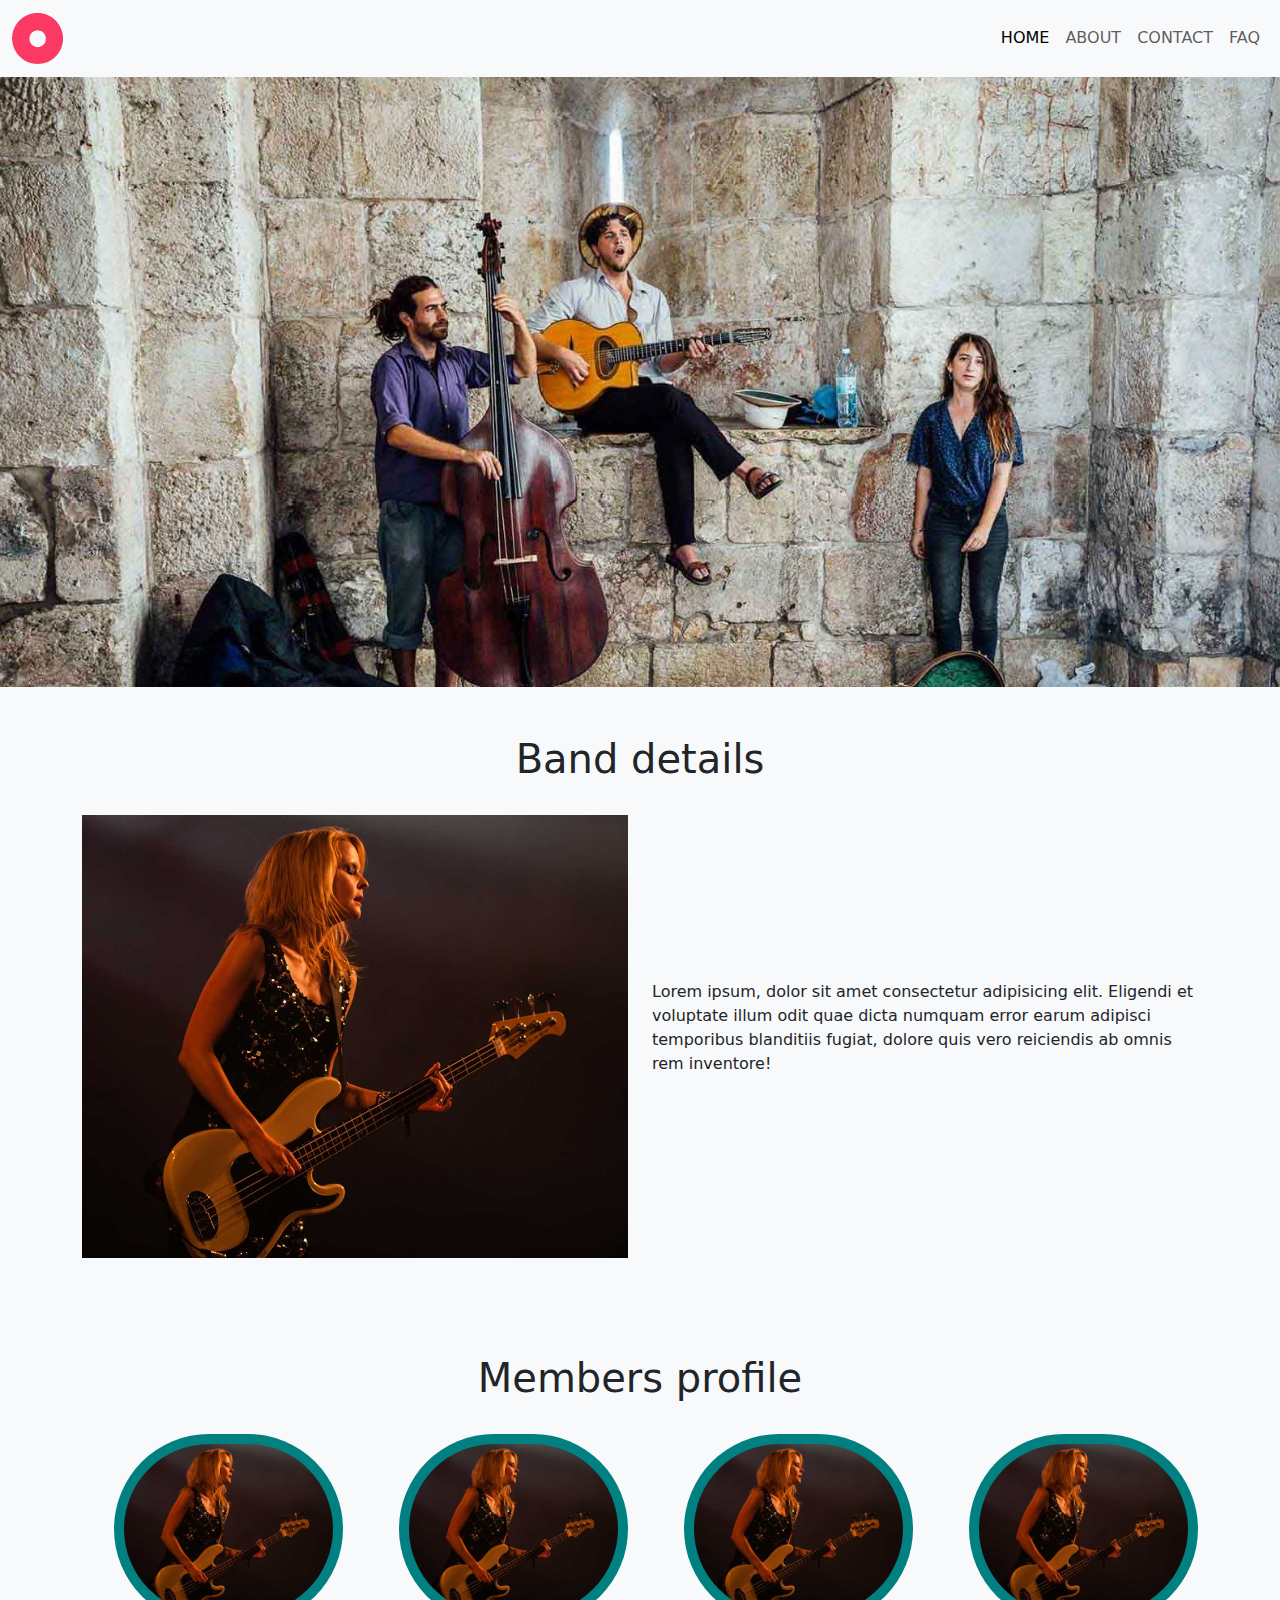
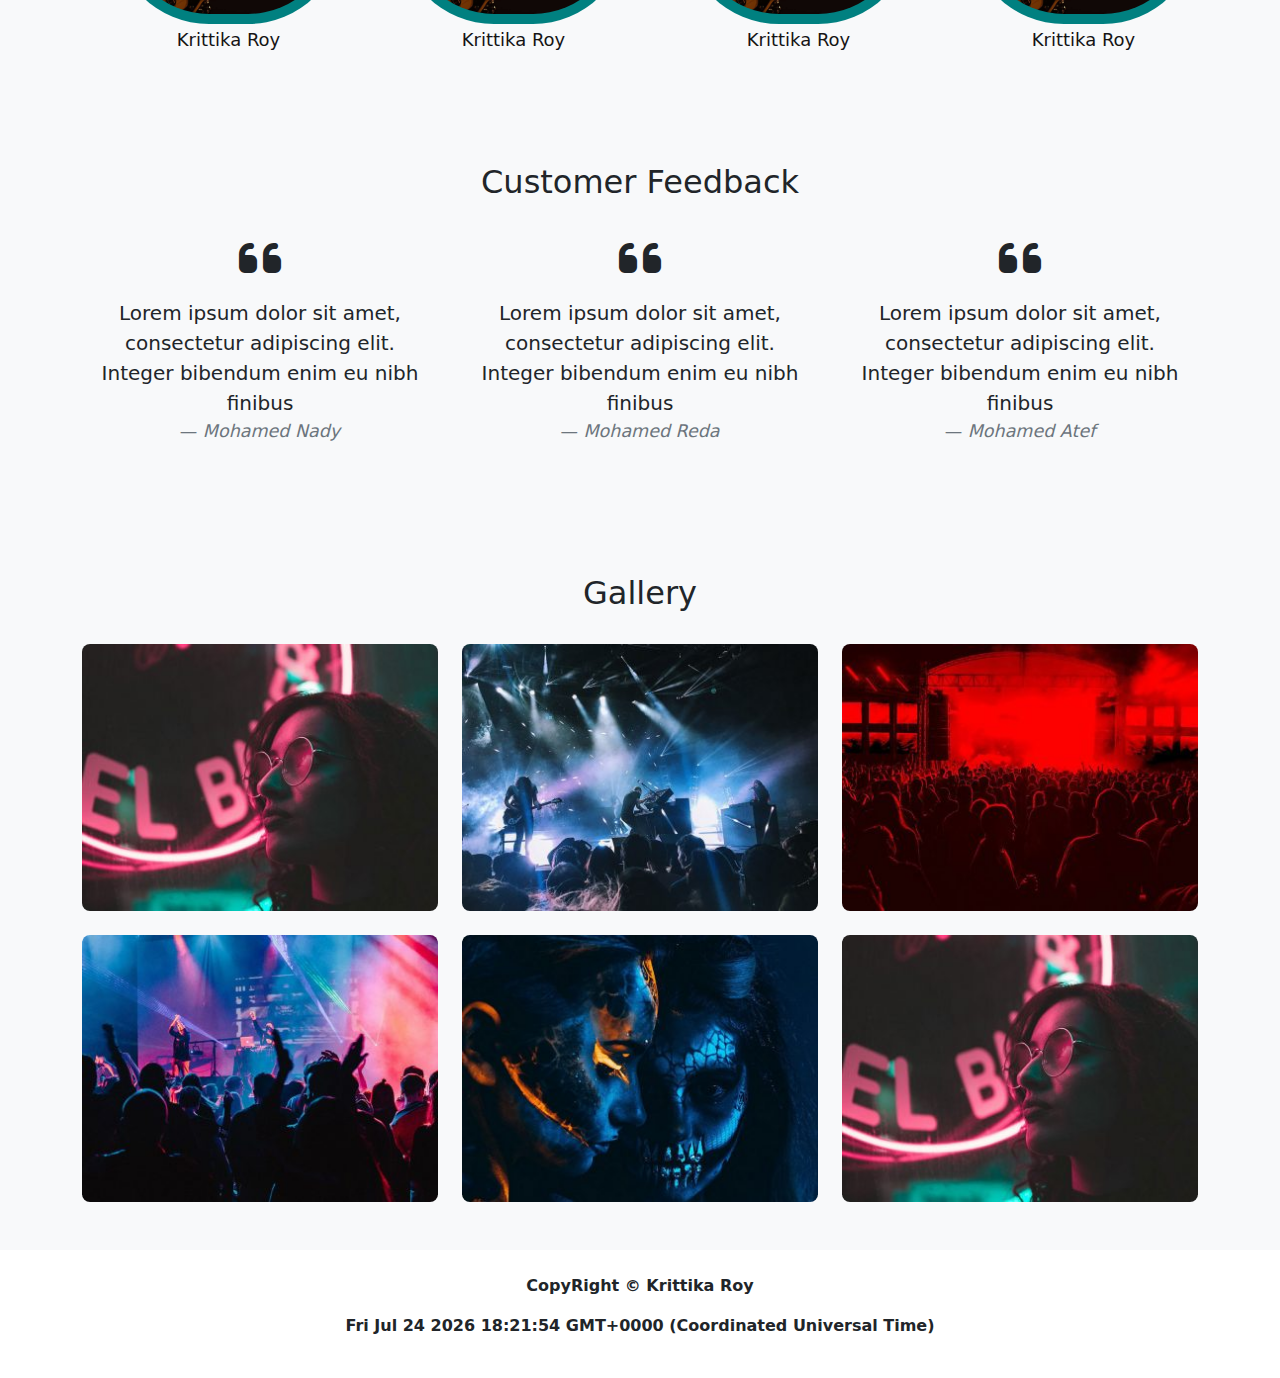
<file: index.html>
<!doctype html>
<html lang="en">

<head>
    <title>Home - Music</title>
    <meta charset="utf-8">
    <meta name="description" content="Free Web tutorials">
    <meta name="keywords" content="HTML, CSS, JavaScript">
    <meta name="author" content="John Doe">
    <meta name="viewport" content="width=device-width, initial-scale=1">
    <!-- favicon -->
    <link rel="icon" href="assets/img/logo.png">
    <!-- font awesome -->
    <link rel="stylesheet" href="https://cdnjs.cloudflare.com/ajax/libs/font-awesome/6.6.0/css/all.min.css">
    <!-- botostrap css-->
    <link href="https://cdn.jsdelivr.net/npm/bootstrap@5.3.3/dist/css/bootstrap.min.css" rel="stylesheet">
    <!-- style css -->
    <link rel="stylesheet" href="assets/css/style.css">
</head>

<body>
    <!-- navbar section start -->
    <nav id="navbar" class="navbar navbar-expand-lg bg-body-tertiary">
        <div class="container-fluid">
            <a class="navbar-brand" href="index.html"><img src="assets/img/logo.png" alt="logo"
                    class="w-25 d-block"></a>
            <button class="navbar-toggler" type="button" data-bs-toggle="collapse"
                data-bs-target="#navbarSupportedContent" aria-controls="navbarSupportedContent" aria-expanded="false"
                aria-label="Toggle navigation">
                <span class="navbar-toggler-icon"></span>
            </button>
            <div class="collapse navbar-collapse" id="navbarSupportedContent">
                <ul class="navbar-nav ms-auto mb-2 mb-lg-0">
                    <li class="nav-item">
                        <a class="nav-link  text-uppercase active" aria-current="page" href="index.html">Home</a>
                    </li>
                    <li class="nav-item">
                        <a class="nav-link text-uppercase" href="about.html" target="_blank">About</a>
                    </li>
                    <li class="nav-item">
                        <a class="nav-link text-uppercase" href="contact.html" target="_blank">Contact</a>
                    </li>
                    <li class="nav-item">
                        <a class="nav-link text-uppercase" href="faq.html" target="_blank">FAQ</a>
                    </li>
                </ul>
            </div>
        </div>
    </nav>
    <!-- navbar section end -->
    <!-- Header section start -->
    <header id="header">
        <div class="col-12">
            <img src="assets/img/banner.jpg" alt="banner" class="w-100 d-block">
        </div>
    </header>
    <!-- Header section end -->
    <!-- About section start -->
    <section id="about" class="py-4 bg-body-tertiary">
        <section class="container py-4">
            <div class="row gy-4 align-items-center">
                <div class="col-12 text-center">
                    <h1>Band details</h1>
                </div>
                <div class="col-lg-6 col-md-6 col-sm-12">
                    <div>
                        <img src="assets/img/new-about-us.jpg" alt="about us" class="w-100 d-block">
                    </div>
                </div>
                <div class="col-lg-6 col-md-6 col-sm-12">
                    <div>
                        <p>Lorem ipsum, dolor sit amet consectetur adipisicing elit. Eligendi et voluptate illum odit
                            quae dicta numquam error earum adipisci temporibus blanditiis fugiat, dolore quis vero
                            reiciendis ab omnis rem inventore!</p>
                    </div>
                </div>
            </div>
        </section>
    </section>
    <!-- About section end -->
    <!-- members profile section start -->
    <section id="about" class="py-4 bg-body-tertiary">
        <section class="container py-4">
            <div class="row gy-4 align-items-center">
                <div class="col-12 text-center">
                    <h1>Members profile</h1>
                </div>
                <div class="col-lg-3 col-md-6 col-sm-12">
                    <div class="mp">
                        <ul>
                            <li>
                                <img src="assets/img/new-about-us.jpg" alt="about us" class="w-100 d-block">
                                <h4 class="text-decoration-none">Krittika Roy</h4>
                            </li>
                        </ul>
                    </div>
                </div>
                <div class="col-lg-3 col-md-6 col-sm-12">
                    <div class="mp">
                        <ul>
                            <li>
                                <img src="assets/img/new-about-us.jpg" alt="about us" class="w-100 d-block">
                                <h4 class="text-decoration-none">Krittika Roy</h4>
                            </li>
                        </ul>
                    </div>
                </div>
                <div class="col-lg-3 col-md-6 col-sm-12">
                    <div class="mp">
                        <ul>
                            <li>
                                <img src="assets/img/new-about-us.jpg" alt="about us" class="w-100 d-block">
                                <h4 class="text-decoration-none">Krittika Roy</h4>
                            </li>
                        </ul>
                    </div>
                </div>
                <div class="col-lg-3 col-md-6 col-sm-12">
                    <div class="mp">
                        <ul>
                            <li>
                                <img src="assets/img/new-about-us.jpg" alt="about us" class="w-100 d-block">
                                <h4>Krittika Roy</h4>
                            </li>
                        </ul>
                    </div>
                </div>
            </div>
        </section>
    </section>
    <!-- members profile section end -->
    <!-- customer feedback section start -->
    <section id="cf" class="py-4 py-lg-5 bg-light">
        <section class="container">
            <div class="row gy-4">
                <div class="col-12  ">
                    <div class="title-block text-center">
                        <h2 class="text-dark">Customer Feedback</h2>
                    </div>
                </div> <!--title end-->
                <div class="col-sm-6  col-lg-4">
                    <div class="card border-light bg-light text-center">
                        <i class="fa fa-quote-left fa-3x card-img-top rounded-circle"></i>
                        <div class="card-body blockquote">
                            <p class="card-text ">Lorem ipsum dolor sit amet, consectetur adipiscing elit. Integer
                                bibendum enim eu nibh finibus</p>
                            <footer class="blockquote-footer"><cite title="Source Title">Mohamed Nady</cite></footer>
                        </div>
                    </div>
                </div>

                <div class="col-sm-6 col-lg-4">
                    <div class="card border-light bg-light text-center">
                        <i class="fa fa-quote-left fa-3x card-img-top rounded-circle" aria-hidden="true"></i>
                        <div class="card-body blockquote">
                            <p class="card-text">Lorem ipsum dolor sit amet, consectetur adipiscing elit. Integer
                                bibendum enim eu nibh finibus</p>
                            <footer class="blockquote-footer"><cite title="Source Title">Mohamed Reda</cite></footer>
                        </div>
                    </div>
                </div>

                <div class=" col-sm-12 col-lg-4">
                    <div class="card border-light bg-light text-center">
                        <i class="fa fa-quote-left fa-3x card-img-top rounded-circle" aria-hidden="true"></i>
                        <div class="card-body blockquote">
                            <p class="card-text">Lorem ipsum dolor sit amet, consectetur adipiscing elit. Integer
                                bibendum enim eu nibh finibus</p>
                            <footer class="blockquote-footer"><cite title="Source Title">Mohamed Atef</cite></footer>
                        </div>
                    </div>
                </div>

            </div>
        </section>
    </section>
    <!-- customer feedback section end -->
    <!-- gallery section start -->
    <section id="gallery" class="py-4 py-lg-5 bg-light">
        <section class="container ">
            <div class="row gy-4 align-items-center">
                <div class="col-12 ">
                    <div class="title-block text-dark text-center">
                        <h2>Gallery</h2>
                    </div>
                </div> <!--title end-->
                <div class="col-6 col-lg-4">
                    <div class="gallery-poster">
                        <img src="assets/img/post-01-360x270.jpg" alt="music gallery" title="music gallery"
                            class="d-block w-100  rounded-3">
                    </div>
                </div>
                <div class="col-6 col-lg-4">
                    <div class="gallery-poster">
                        <img src="assets/img/post-02-360x270.jpg" alt="music gallery" title="music gallery"
                            class="d-block w-100  rounded-3">
                    </div>
                </div>
                <div class="col-6 col-lg-4">
                    <div class="gallery-poster">
                        <img src="assets/img/post-03-360x270.jpg" alt="music gallery" title="music gallery"
                            class="d-block w-100  rounded-3">
                    </div>
                </div>
                <div class="col-6 col-lg-4">
                    <div class="gallery-poster">
                        <img src="assets/img/post-04-360x270.jpg" alt="music gallery" title="music gallery"
                            class="d-block w-100  rounded-3">
                    </div>
                </div>
                <div class="col-6 col-lg-4">
                    <div class="gallery-poster">
                        <img src="assets/img/post-05-360x270.jpg" alt="music gallery" title="music gallery"
                            class="d-block w-100  rounded-3">
                    </div>
                </div>
                <div class="col-6 col-lg-4">
                    <div class="gallery-poster">
                        <img src="assets/img/post-01-360x270.jpg" alt="music gallery" title="music gallery"
                            class="d-block w-100  rounded-3">
                    </div>
                </div>

            </div>
        </section>
    </section>
    <!-- gallery section end -->
    <!-- footer section start -->
    <footer id="footer" class="py-4">
        <section class="container">
            <div class="col-12">
                <p class="text-center fw-bold">CopyRight &copy Krittika Roy</p>
                <p id="demo" class="text-center fw-bold"></p>
            </div>
        </section>
    </footer>
    <!-- footer section end -->
    <!-- botostrap js-->
    <script src="https://cdn.jsdelivr.net/npm/bootstrap@5.3.3/dist/js/bootstrap.bundle.min.js"></script>
    <!-- default js -->
    <script src="assets/js/default.js"></script>
</body>

</html>
</file>
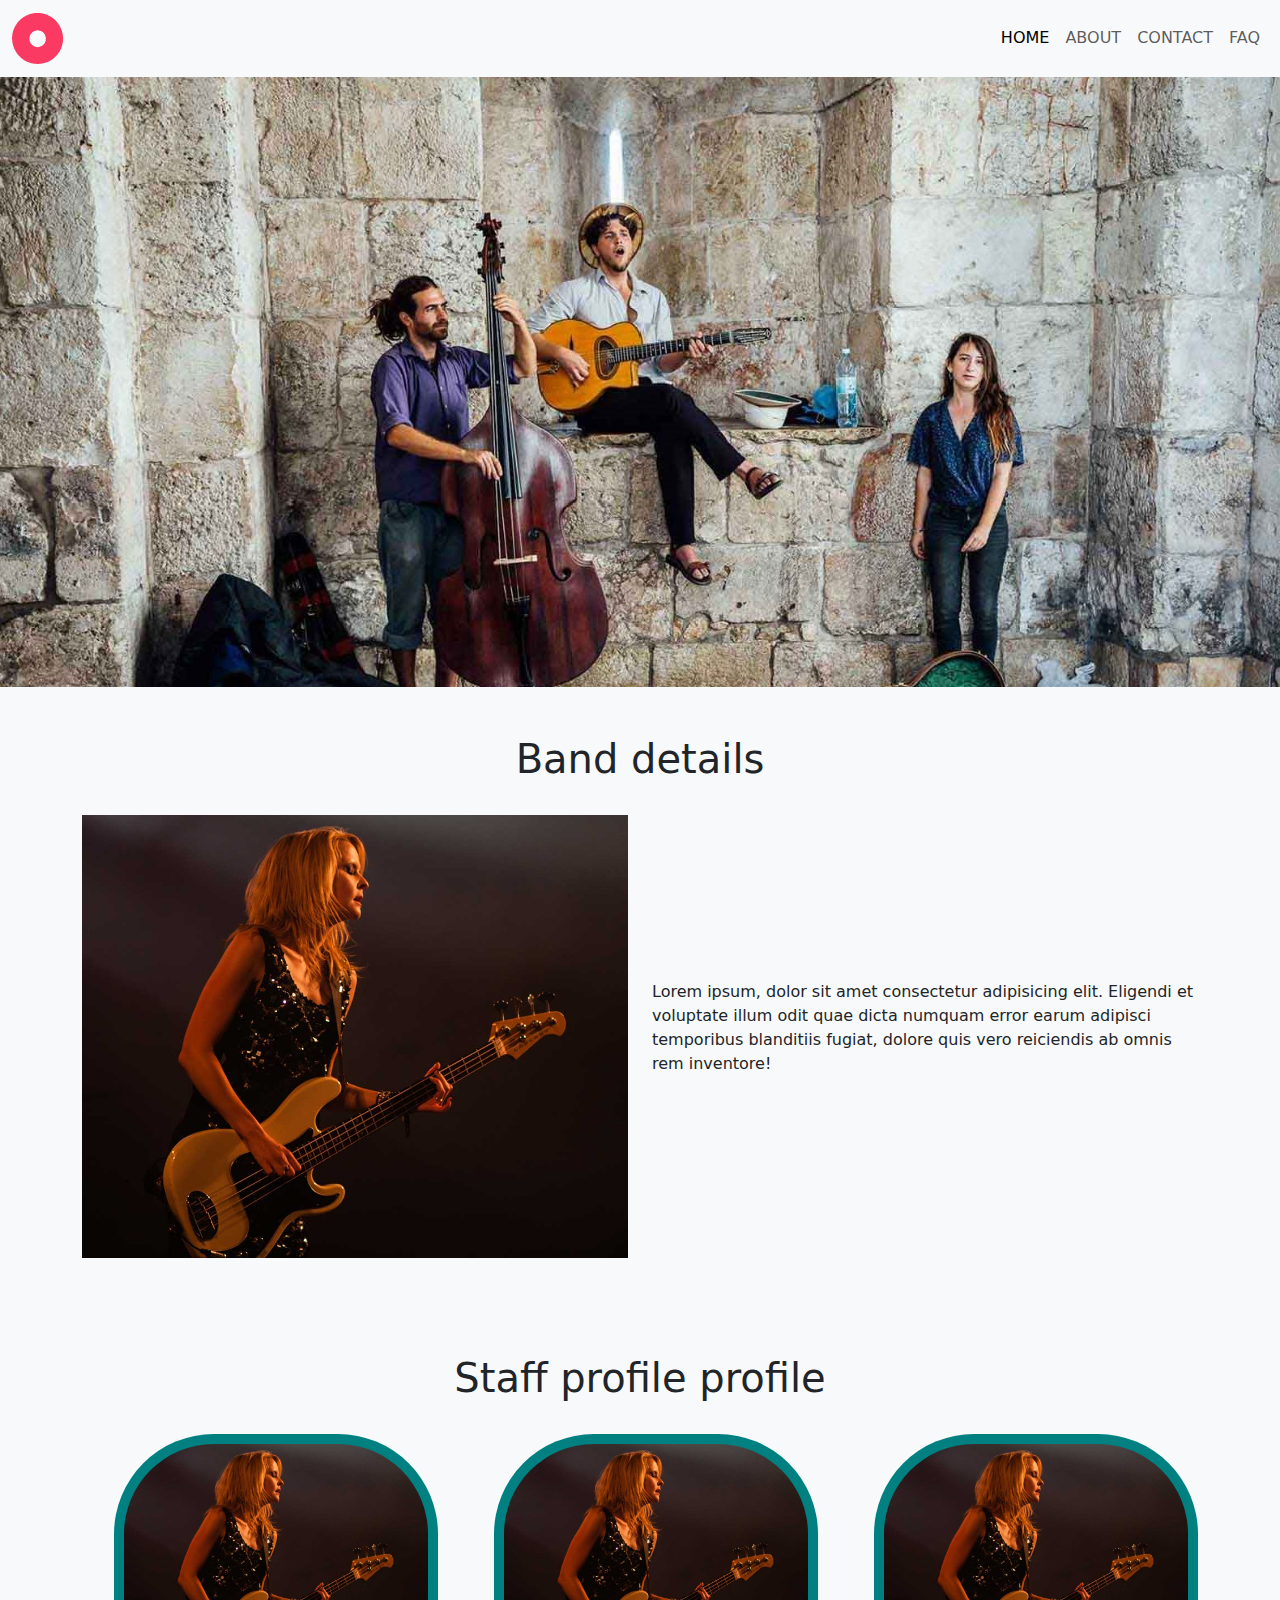
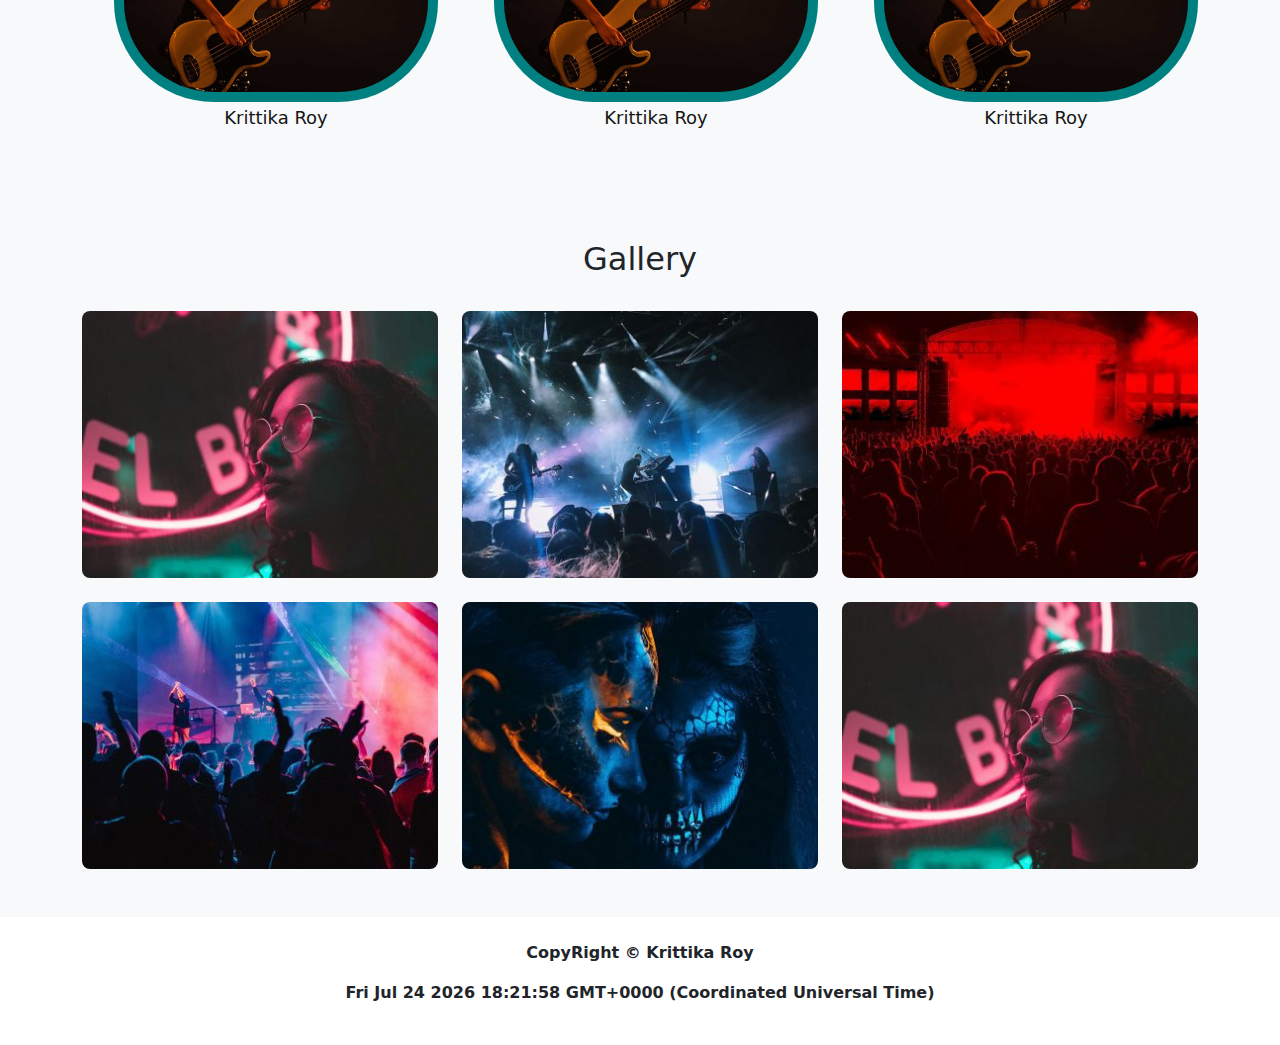
<file: about.html>
<!doctype html>
<html lang="en">

<head>
    <title>About - Music</title>
    <meta charset="utf-8">
    <meta name="description" content="Free Web tutorials">
    <meta name="keywords" content="HTML, CSS, JavaScript">
    <meta name="author" content="John Doe">
    <meta name="viewport" content="width=device-width, initial-scale=1">
    <!-- favicon -->
    <link rel="icon" href="assets/img/logo.png">
    <!-- font awesome -->
    <link rel="stylesheet" href="https://cdnjs.cloudflare.com/ajax/libs/font-awesome/6.6.0/css/all.min.css">
    <!-- botostrap css-->
    <link href="https://cdn.jsdelivr.net/npm/bootstrap@5.3.3/dist/css/bootstrap.min.css" rel="stylesheet">
    <!-- style css -->
    <link rel="stylesheet" href="assets/css/style.css">
</head>

<body>
    <!-- navbar section start -->
    <nav id="navbar" class="navbar navbar-expand-lg bg-body-tertiary">
        <div class="container-fluid">
            <a class="navbar-brand" href="index.html"><img src="assets/img/logo.png" alt="logo"
                    class="w-25 d-block"></a>
            <button class="navbar-toggler" type="button" data-bs-toggle="collapse"
                data-bs-target="#navbarSupportedContent" aria-controls="navbarSupportedContent" aria-expanded="false"
                aria-label="Toggle navigation">
                <span class="navbar-toggler-icon"></span>
            </button>
            <div class="collapse navbar-collapse" id="navbarSupportedContent">
                <ul class="navbar-nav ms-auto mb-2 mb-lg-0">
                    <li class="nav-item">
                        <a class="nav-link  text-uppercase active" aria-current="page" href="index.html" target="_blank">Home</a>
                    </li>
                    <li class="nav-item">
                        <a class="nav-link text-uppercase" href="about.html">About</a>
                    </li>
                    <li class="nav-item">
                        <a class="nav-link text-uppercase" href="contact.html" target="_blank">Contact</a>
                    </li>
                    <li class="nav-item">
                        <a class="nav-link text-uppercase" href="faq.html" target="_blank">FAQ</a>
                    </li>
                </ul>
            </div>
        </div>
    </nav>
    <!-- navbar section end -->
    <!-- Header section start -->
    <header id="header">
        <div class="col-12">
            <img src="assets/img/banner.jpg" alt="banner" class="w-100 d-block">
        </div>
    </header>
    <!-- Header section end -->
    <!-- About section start -->
    <section id="about" class="py-4 bg-body-tertiary">
        <section class="container py-4">
            <div class="row gy-4 align-items-center">
                <div class="col-12 text-center">
                    <h1>Band details</h1>
                </div>
                <div class="col-lg-6 col-md-6 col-sm-12">
                    <div>
                        <img src="assets/img/new-about-us.jpg" alt="about us" class="w-100 d-block">
                    </div>
                </div>
                <div class="col-lg-6 col-md-6 col-sm-12">
                    <div>
                        <p>Lorem ipsum, dolor sit amet consectetur adipisicing elit. Eligendi et voluptate illum odit
                            quae dicta numquam error earum adipisci temporibus blanditiis fugiat, dolore quis vero
                            reiciendis ab omnis rem inventore!</p>
                    </div>
                </div>
            </div>
        </section>
    </section>
    <!-- About section end -->
    <!-- members profile section start -->
    <section id="about" class="py-4 bg-body-tertiary">
        <section class="container py-4">
            <div class="row gy-4 align-items-center">
                <div class="col-12 text-center">
                    <h1>Staff profile profile</h1>
                </div>
                <div class="col-lg-4 col-md-4 col-sm-12">
                    <div class="mp">
                        <ul>
                            <li>
                                <img src="assets/img/new-about-us.jpg" alt="about us" class="w-100 d-block">
                                <h4 class="text-decoration-none">Krittika Roy</h4>
                            </li>
                        </ul>
                    </div>
                </div>
                <div class="col-lg-4 col-md-4 col-sm-12">
                    <div class="mp">
                        <ul>
                            <li>
                                <img src="assets/img/new-about-us.jpg" alt="about us" class="w-100 d-block">
                                <h4 class="text-decoration-none">Krittika Roy</h4>
                            </li>
                        </ul>
                    </div>
                </div>
                <div class="col-lg-4 col-md-4 col-sm-12">
                    <div class="mp">
                        <ul>
                            <li>
                                <img src="assets/img/new-about-us.jpg" alt="about us" class="w-100 d-block">
                                <h4 class="text-decoration-none">Krittika Roy</h4>
                            </li>
                        </ul>
                    </div>
                </div>
            </div>
        </section>
    </section>
    <!-- members profile section end -->
    <!-- gallery section start -->
    <section id="gallery" class="py-4 py-lg-5 bg-light">
        <section class="container ">
            <div class="row gy-4 align-items-center">
                <div class="col-12 ">
                    <div class="title-block text-dark text-center">
                        <h2>Gallery</h2>
                    </div>
                </div> <!--title end-->
                <div class="col-6 col-lg-4">
                    <div class="gallery-poster">
                        <img src="assets/img/post-01-360x270.jpg" alt="music gallery" title="music gallery"
                            class="d-block w-100  rounded-3">
                    </div>
                </div>
                <div class="col-6 col-lg-4">
                    <div class="gallery-poster">
                        <img src="assets/img/post-02-360x270.jpg" alt="music gallery" title="music gallery"
                            class="d-block w-100  rounded-3">
                    </div>
                </div>
                <div class="col-6 col-lg-4">
                    <div class="gallery-poster">
                        <img src="assets/img/post-03-360x270.jpg" alt="music gallery" title="music gallery"
                            class="d-block w-100  rounded-3">
                    </div>
                </div>
                <div class="col-6 col-lg-4">
                    <div class="gallery-poster">
                        <img src="assets/img/post-04-360x270.jpg" alt="music gallery" title="music gallery"
                            class="d-block w-100  rounded-3">
                    </div>
                </div>
                <div class="col-6 col-lg-4">
                    <div class="gallery-poster">
                        <img src="assets/img/post-05-360x270.jpg" alt="music gallery" title="music gallery"
                            class="d-block w-100  rounded-3">
                    </div>
                </div>
                <div class="col-6 col-lg-4">
                    <div class="gallery-poster">
                        <img src="assets/img/post-01-360x270.jpg" alt="music gallery" title="music gallery"
                            class="d-block w-100  rounded-3">
                    </div>
                </div>

            </div>
        </section>
    </section>
    <!-- gallery section end -->
    <!-- footer section start -->
    <footer id="footer" class="py-4">
        <section class="container">
            <div class="col-12">
                <p class="text-center fw-bold">CopyRight &copy Krittika Roy</p>
                <p id="demo" class="text-center fw-bold"></p>
            </div>
        </section>
    </footer>
    <!-- footer section end -->
    <!-- botostrap js-->
    <script src="https://cdn.jsdelivr.net/npm/bootstrap@5.3.3/dist/js/bootstrap.bundle.min.js"></script>
    <!-- default js -->
    <script src="assets/js/default.js"></script>
</body>

</html>
</file>
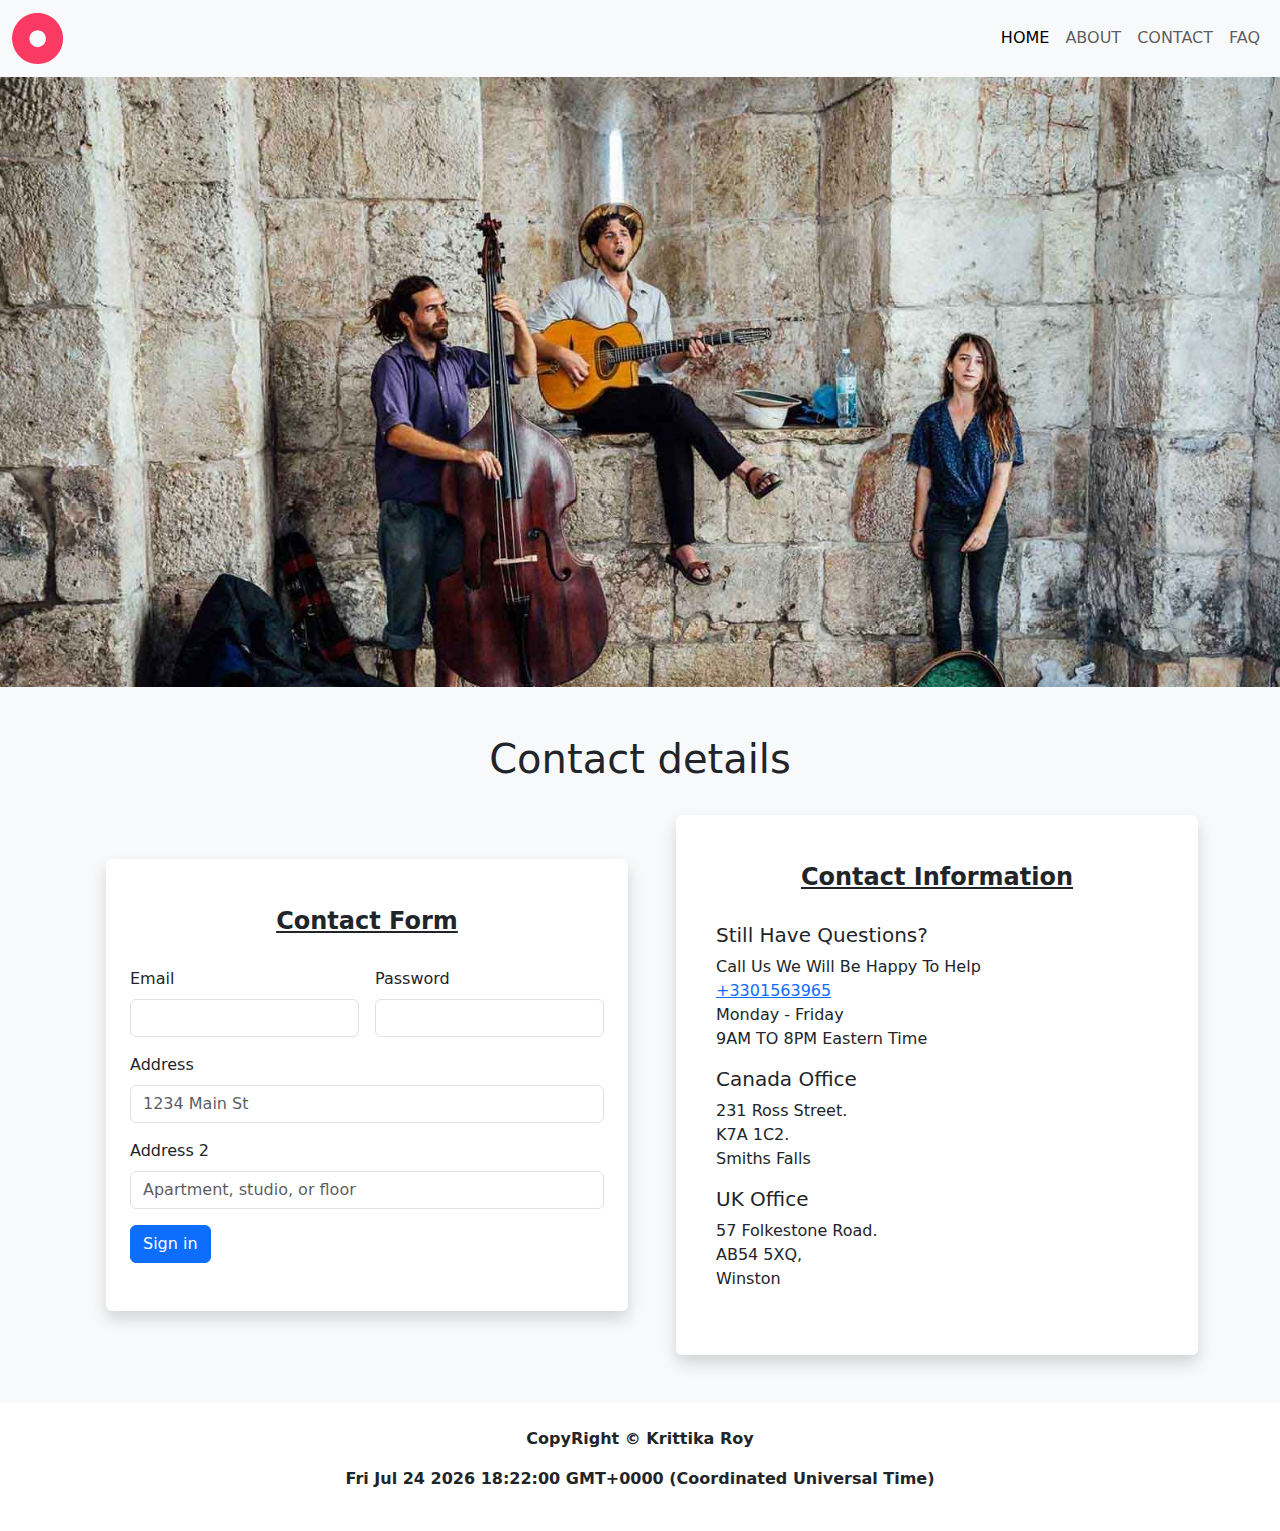
<file: contact.html>
<!doctype html>
<html lang="en">

<head>
    <title>Contact - Music</title>
    <meta charset="utf-8">
    <meta name="description" content="Free Web tutorials">
    <meta name="keywords" content="HTML, CSS, JavaScript">
    <meta name="author" content="John Doe">
    <meta name="viewport" content="width=device-width, initial-scale=1">
    <!-- favicon -->
    <link rel="icon" href="assets/img/logo.png">
    <!-- font awesome -->
    <link rel="stylesheet" href="https://cdnjs.cloudflare.com/ajax/libs/font-awesome/6.6.0/css/all.min.css">
    <!-- botostrap css-->
    <link href="https://cdn.jsdelivr.net/npm/bootstrap@5.3.3/dist/css/bootstrap.min.css" rel="stylesheet">
    <!-- style css -->
    <link rel="stylesheet" href="assets/css/style.css">
</head>

<body>
    <!-- navbar section start -->
    <nav id="navbar" class="navbar navbar-expand-lg bg-body-tertiary">
        <div class="container-fluid">
            <a class="navbar-brand" href="index.html"><img src="assets/img/logo.png" alt="logo"
                    class="w-25 d-block"></a>
            <button class="navbar-toggler" type="button" data-bs-toggle="collapse"
                data-bs-target="#navbarSupportedContent" aria-controls="navbarSupportedContent" aria-expanded="false"
                aria-label="Toggle navigation">
                <span class="navbar-toggler-icon"></span>
            </button>
            <div class="collapse navbar-collapse" id="navbarSupportedContent">
                <ul class="navbar-nav ms-auto mb-2 mb-lg-0">
                    <li class="nav-item">
                        <a class="nav-link  text-uppercase active" aria-current="page" href="index.html" target="_blank">Home</a>
                    </li>
                    <li class="nav-item">
                        <a class="nav-link text-uppercase" href="about.html">About</a>
                    </li>
                    <li class="nav-item">
                        <a class="nav-link text-uppercase" href="contact.html" target="_blank">Contact</a>
                    </li>
                    <li class="nav-item">
                        <a class="nav-link text-uppercase" href="faq.html" target="_blank">FAQ</a>
                    </li>
                </ul>
            </div>
        </div>
    </nav>
    <!-- navbar section end -->
    <!-- Header section start -->
    <header id="header">
        <div class="col-12">
            <img src="assets/img/banner.jpg" alt="banner" class="w-100 d-block">
        </div>
    </header>
    <!-- Header section end -->
    <!-- About section start -->
    <section id="about" class="py-4 bg-body-tertiary">
        <section class="container py-4">
            <div class="row gy-4 align-items-center">
                <div class="col-12 text-center">
                    <h1>Contact details</h1>
                </div>
                <div class="col-lg-6 col-md-6 col-sm-12">
                    <div class="contact-form shadow rounded py-5 px-4 ms-0 ms-lg-4 bg-white position-relative">
                        <h4 class="fw-bold  text-center"><u>Contact Form</u></h4><br>
                        <form class="row g-3" action="" method="get">
                            <div class="col-md-6">
                              <label for="inputEmail4" class="form-label">Email</label>
                              <input type="email" class="form-control" id="inputEmail4">
                            </div>
                            <div class="col-md-6">
                              <label for="inputPassword4" class="form-label">Password</label>
                              <input type="password" class="form-control" id="inputPassword4">
                            </div>
                            <div class="col-12">
                              <label for="inputAddress" class="form-label">Address</label>
                              <input type="text" class="form-control" id="inputAddress" placeholder="1234 Main St">
                            </div>
                            <div class="col-12">
                              <label for="inputAddress2" class="form-label">Address 2</label>
                              <input type="text" class="form-control" id="inputAddress2" placeholder="Apartment, studio, or floor">
                            </div>
                            <div class="col-12">
                              <button type="submit" class="btn btn-primary">Sign in</button>
                            </div>
                          </form>
                    </div>
                </div>
                <div class="col-lg-6 col-md-6 col-sm-12">
                    <div class="shadow rounded py-5 px-4 ms-0 ms-lg-4 bg-white position-relative">
                        <h4 class="fw-bold  text-center"><u>Contact Information</u></h4><br>
                        <div class="block mx-0 mx-lg-3 mt-0">
                         <h4 class="h5">Still Have Questions?</h4>
                         <p class="address">Call Us We Will Be Happy To Help <br>
                         <a href="tel:+3301563965"> +3301563965 </a><br>
                         Monday - Friday<br>
                          9AM TO 8PM Eastern Time</p>
                         <address>
                          <h4 class="h5">Canada Office
                          </h4>
                          231 Ross Street.<br>
                          K7A 1C2.<br>
                          Smiths Falls<br>
                         </address>
                         <address>
                          <h4 class="h5">UK Office
                          </h4>
                          57 Folkestone Road.<br>
                          AB54 5XQ,<br>
                          Winston<br>
                         </address>
                        </div>
                       </div>
                </div>
            </div>
        </section>
    </section>
    <!-- About section end -->
    <!-- footer section start -->
    <footer id="footer" class="py-4">
        <section class="container">
            <div class="col-12">
                <p class="text-center fw-bold">CopyRight &copy Krittika Roy</p>
                <p id="demo" class="text-center fw-bold"></p>
            </div>
        </section>
    </footer>
    <!-- footer section end -->
    <!-- botostrap js-->
    <script src="https://cdn.jsdelivr.net/npm/bootstrap@5.3.3/dist/js/bootstrap.bundle.min.js"></script>
    <!-- default js -->
    <script src="assets/js/default.js"></script>
</body>

</html>
</file>
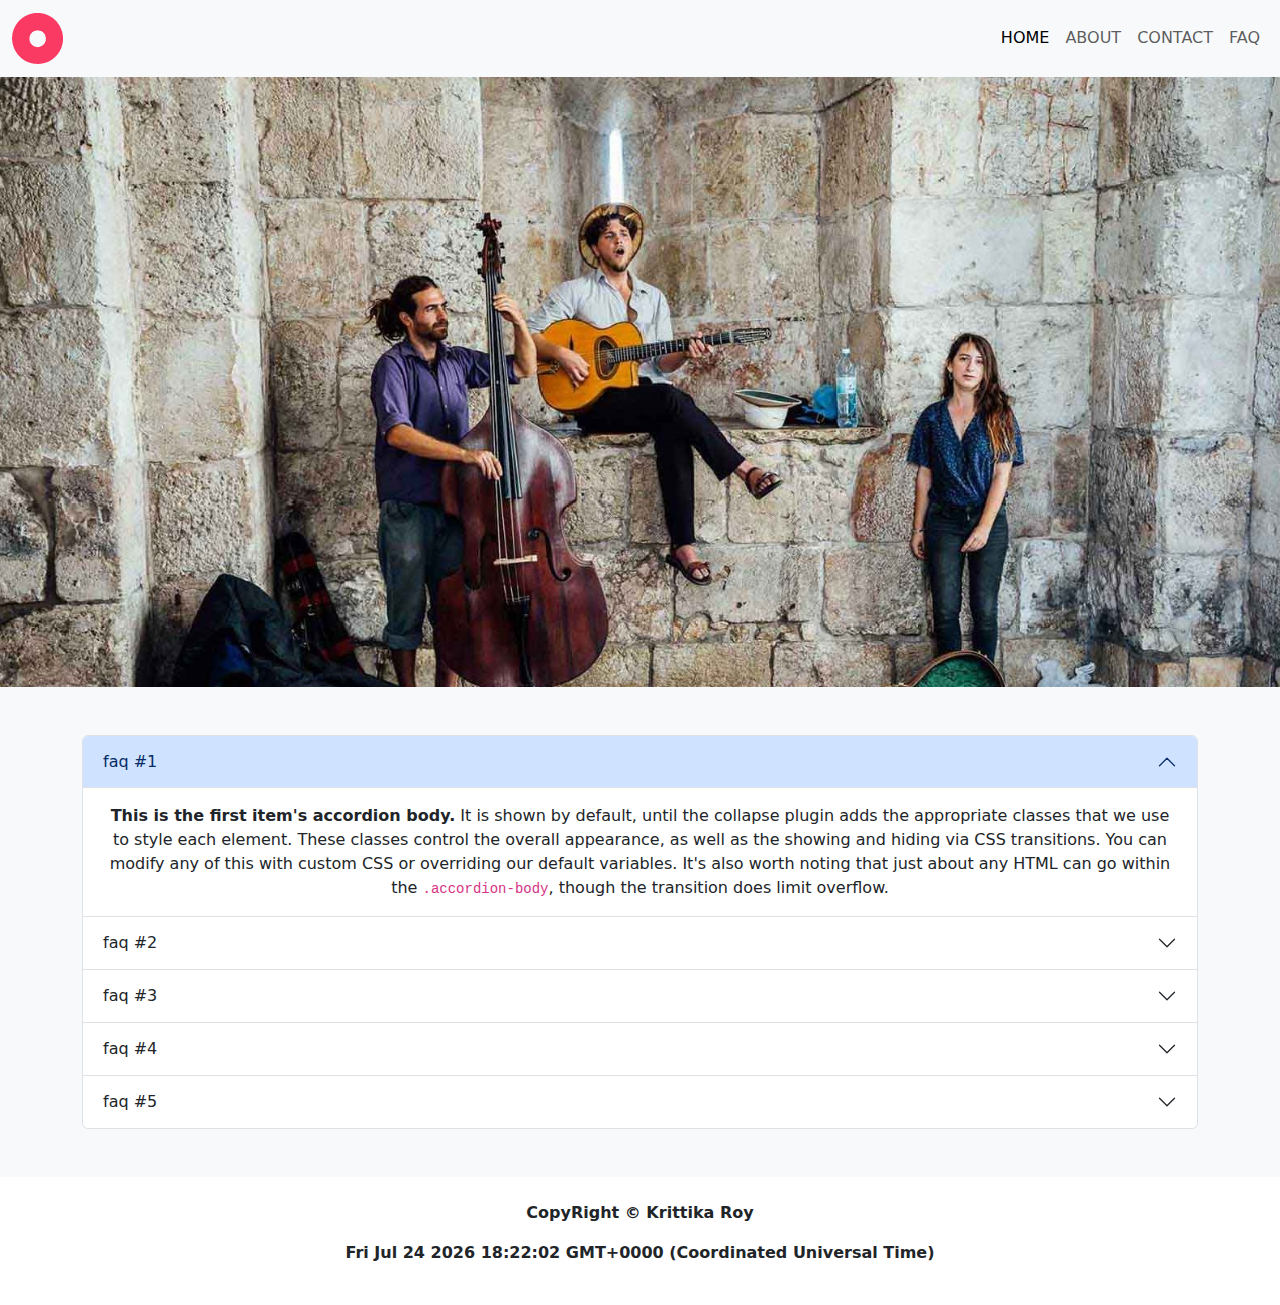
<file: faq.html>
<!doctype html>
<html lang="en">

<head>
    <title>FAQ - Music</title>
    <meta charset="utf-8">
    <meta name="description" content="Free Web tutorials">
    <meta name="keywords" content="HTML, CSS, JavaScript">
    <meta name="author" content="John Doe">
    <meta name="viewport" content="width=device-width, initial-scale=1">
    <!-- favicon -->
    <link rel="icon" href="assets/img/logo.png">
    <!-- font awesome -->
    <link rel="stylesheet" href="https://cdnjs.cloudflare.com/ajax/libs/font-awesome/6.6.0/css/all.min.css">
    <!-- botostrap css-->
    <link href="https://cdn.jsdelivr.net/npm/bootstrap@5.3.3/dist/css/bootstrap.min.css" rel="stylesheet">
    <!-- style css -->
    <link rel="stylesheet" href="assets/css/style.css">
</head>

<body>
    <!-- navbar section start -->
    <nav id="navbar" class="navbar navbar-expand-lg bg-body-tertiary">
        <div class="container-fluid">
            <a class="navbar-brand" href="index.html"><img src="assets/img/logo.png" alt="logo"
                    class="w-25 d-block"></a>
            <button class="navbar-toggler" type="button" data-bs-toggle="collapse"
                data-bs-target="#navbarSupportedContent" aria-controls="navbarSupportedContent" aria-expanded="false"
                aria-label="Toggle navigation">
                <span class="navbar-toggler-icon"></span>
            </button>
            <div class="collapse navbar-collapse" id="navbarSupportedContent">
                <ul class="navbar-nav ms-auto mb-2 mb-lg-0">
                    <li class="nav-item">
                        <a class="nav-link  text-uppercase active" aria-current="page" href="index.html" target="_blank">Home</a>
                    </li>
                    <li class="nav-item">
                        <a class="nav-link text-uppercase" href="about.html">About</a>
                    </li>
                    <li class="nav-item">
                        <a class="nav-link text-uppercase" href="contact.html" target="_blank">Contact</a>
                    </li>
                    <li class="nav-item">
                        <a class="nav-link text-uppercase" href="faq.html" target="_blank">FAQ</a>
                    </li>
                </ul>
            </div>
        </div>
    </nav>
    <!-- navbar section end -->
    <!-- Header section start -->
    <header id="header">
        <div class="col-12">
            <img src="assets/img/banner.jpg" alt="banner" class="w-100 d-block">
        </div>
    </header>
    <!-- Header section end -->
    <!-- faq section start -->
    <section id="faq" class="py-4 bg-body-tertiary">
        <section class="container py-4">
              <div class="col-12 text-center">
                <div class="accordion" id="accordionExample">
                    <div class="accordion-item">
                      <h2 class="accordion-header">
                        <button class="accordion-button" type="button" data-bs-toggle="collapse" data-bs-target="#collapseOne" aria-expanded="true" aria-controls="collapseOne">
                            faq #1
                        </button>
                      </h2>
                      <div id="collapseOne" class="accordion-collapse collapse show" data-bs-parent="#accordionExample">
                        <div class="accordion-body">
                          <strong>This is the first item's accordion body.</strong> It is shown by default, until the collapse plugin adds the appropriate classes that we use to style each element. These classes control the overall appearance, as well as the showing and hiding via CSS transitions. You can modify any of this with custom CSS or overriding our default variables. It's also worth noting that just about any HTML can go within the <code>.accordion-body</code>, though the transition does limit overflow.
                        </div>
                      </div>
                    </div>
                    <div class="accordion-item">
                      <h2 class="accordion-header">
                        <button class="accordion-button collapsed" type="button" data-bs-toggle="collapse" data-bs-target="#collapseTwo" aria-expanded="false" aria-controls="collapseTwo">
                          faq #2
                        </button>
                      </h2>
                      <div id="collapseTwo" class="accordion-collapse collapse" data-bs-parent="#accordionExample">
                        <div class="accordion-body">
                          <strong>This is the second item's accordion body.</strong> It is hidden by default, until the collapse plugin adds the appropriate classes that we use to style each element. These classes control the overall appearance, as well as the showing and hiding via CSS transitions. You can modify any of this with custom CSS or overriding our default variables. It's also worth noting that just about any HTML can go within the <code>.accordion-body</code>, though the transition does limit overflow.
                        </div>
                      </div>
                    </div>
                    <div class="accordion-item">
                      <h2 class="accordion-header">
                        <button class="accordion-button collapsed" type="button" data-bs-toggle="collapse" data-bs-target="#collapseThree" aria-expanded="false" aria-controls="collapseThree">
                            faq #3
                        </button>
                      </h2>
                      <div id="collapseThree" class="accordion-collapse collapse" data-bs-parent="#accordionExample">
                        <div class="accordion-body">
                          <strong>This is the third item's accordion body.</strong> It is hidden by default, until the collapse plugin adds the appropriate classes that we use to style each element. These classes control the overall appearance, as well as the showing and hiding via CSS transitions. You can modify any of this with custom CSS or overriding our default variables. It's also worth noting that just about any HTML can go within the <code>.accordion-body</code>, though the transition does limit overflow.
                        </div>
                      </div>
                    </div>
                    <div class="accordion-item">
                        <h2 class="accordion-header">
                          <button class="accordion-button collapsed" type="button" data-bs-toggle="collapse" data-bs-target="#collapse4" aria-expanded="false" aria-controls="collapseThree">
                              faq #4
                          </button>
                        </h2>
                        <div id="collapse4" class="accordion-collapse collapse" data-bs-parent="#accordionExample">
                          <div class="accordion-body">
                            <strong>This is the 4th item's accordion body.</strong> It is hidden by default, until the collapse plugin adds the appropriate classes that we use to style each element. These classes control the overall appearance, as well as the showing and hiding via CSS transitions. You can modify any of this with custom CSS or overriding our default variables. It's also worth noting that just about any HTML can go within the <code>.accordion-body</code>, though the transition does limit overflow.
                          </div>
                        </div>
                      </div>
                      <div class="accordion-item">
                        <h2 class="accordion-header">
                          <button class="accordion-button collapsed" type="button" data-bs-toggle="collapse" data-bs-target="#collapse5" aria-expanded="false" aria-controls="collapseThree">
                              faq #5
                          </button>
                        </h2>
                        <div id="collapse5" class="accordion-collapse collapse" data-bs-parent="#accordionExample">
                          <div class="accordion-body">
                            <strong>This is the 5th item's accordion body.</strong> It is hidden by default, until the collapse plugin adds the appropriate classes that we use to style each element. These classes control the overall appearance, as well as the showing and hiding via CSS transitions. You can modify any of this with custom CSS or overriding our default variables. It's also worth noting that just about any HTML can go within the <code>.accordion-body</code>, though the transition does limit overflow.
                          </div>
                        </div>
                      </div>
                  </div>
                </div>
        </section>
    </section>
    <!-- faq section end -->
    <!-- footer section start -->
    <footer id="footer" class="py-4">
        <section class="container">
            <div class="col-12">
                <p class="text-center fw-bold">CopyRight &copy Krittika Roy</p>
                <p id="demo" class="text-center fw-bold"></p>
            </div>
        </section>
    </footer>
    <!-- footer section end -->
    <!-- botostrap js-->
    <script src="https://cdn.jsdelivr.net/npm/bootstrap@5.3.3/dist/js/bootstrap.bundle.min.js"></script>
    <!-- default js -->
    <script src="assets/js/default.js"></script>
</body>

</html>
</file>
<file: assets/css/style.css>
.container{
    min-width: 360px;
}
/* customer feedback */
.mp ul li{
    list-style: none;
    text-align: center;
    & img{
        list-style: none;
        color: #fff;
        background: teal;
        padding: 10px;
        margin-bottom: 5px;
        border-radius: 100px;
        transition: .5s linear;
        &:hover{
            cursor: pointer;
            background: #007bff;
        }
    }
    & h4{
        color: #151414;
        font-size: 18px;
        text-decoration: none;
    }
    
}
</file>
